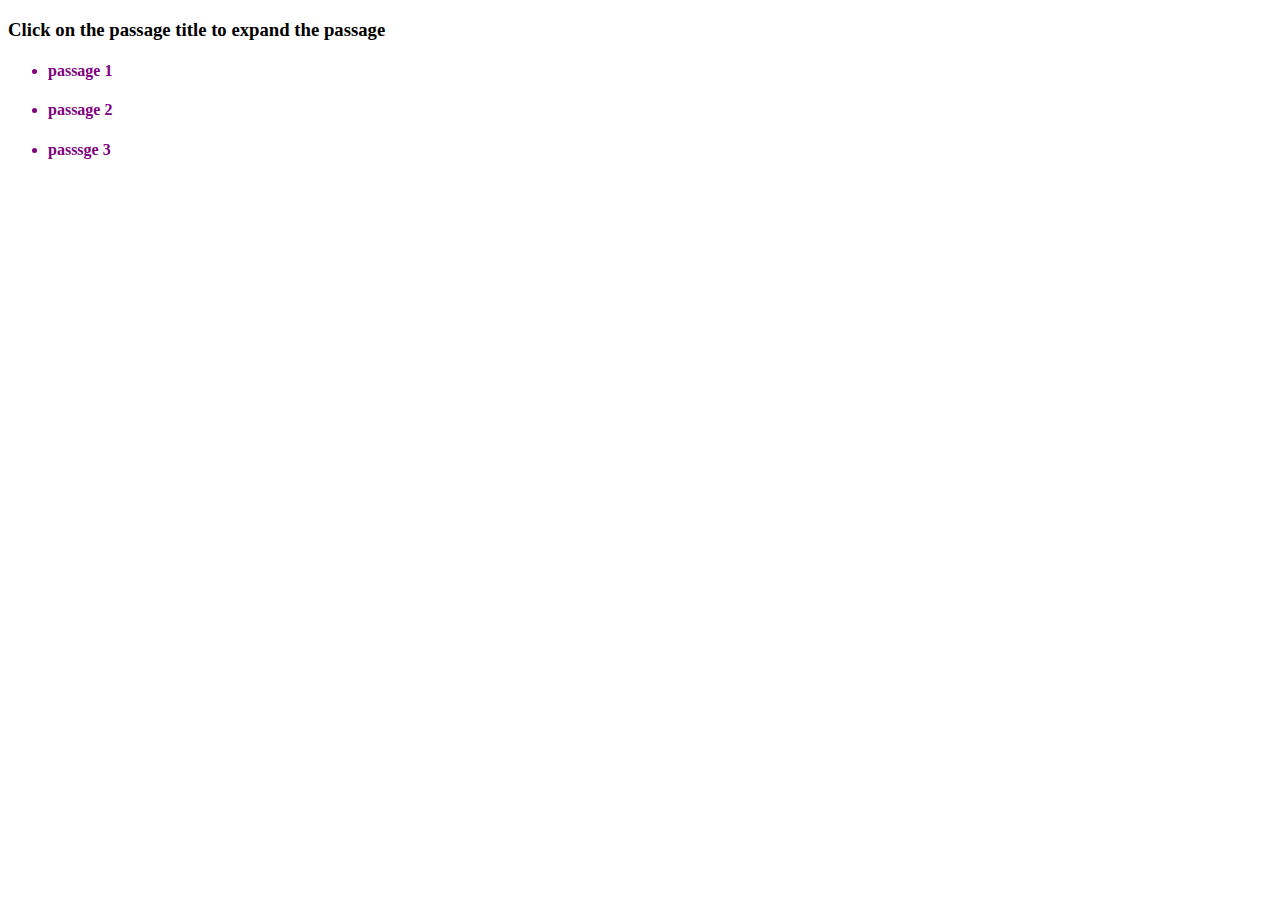
<file: vud531.github.io-ducWindowDesktop/index.html>
<!DOCTYPE html>
<html>
<head>
  <meta charset="utf-8">
  <title>ESL Reading</title>
  <link rel="stylesheet" href="styles.css">
</head>
<body>
  <h3>Click on the passage title to expand the passage</h3>

  <div id="passage-list">

  </div>

 <script type="text/javascript">

  var data = ['passage 1', 'passage 2', 'passsge 3'];

  function generateTitlesList(dataArray) {
  // create the list element
    var list = document.createElement('ul');

    for (var i = 0; i < dataArray.length; i++ ) {
      // create list item
      var item = document.createElement('li');

      var pHeader = document.createElement('h4')
      pHeader.appendChild(document.createTextNode(dataArray[i]));

      // set list content
      item.appendChild(pHeader);

      let itemId = `passage${i}`

      item.setAttribute('id', itemId);
      item.childNodes[0].setAttribute('onClick',`getFullPassage('${itemId}')`)

      // appent item to list
      list.appendChild(item);

    }

    return list;
  }

  document.getElementById('passage-list').appendChild(generateTitlesList(data));

  // add click event to passage list item
  var passageList = document.getElementById('passage-list');

  function getFullPassage(id) {

    var pBody = document.createElement('p');
    pBody.appendChild(document.createTextNode("This is passage " + id));

    var item = document.getElementById(id);
    item.childNodes[0].setAttribute('onClick',`closePassage('${id}')`);
    item.appendChild(pBody);
    
  }

  function closePassage(id) {
    var item = document.getElementById(id);
    item.removeChild(item.childNodes[1]);
    item.childNodes[0].setAttribute('onClick',`getFullPassage('${id}')`);
  }

</script>

</body>
</html>
</file>
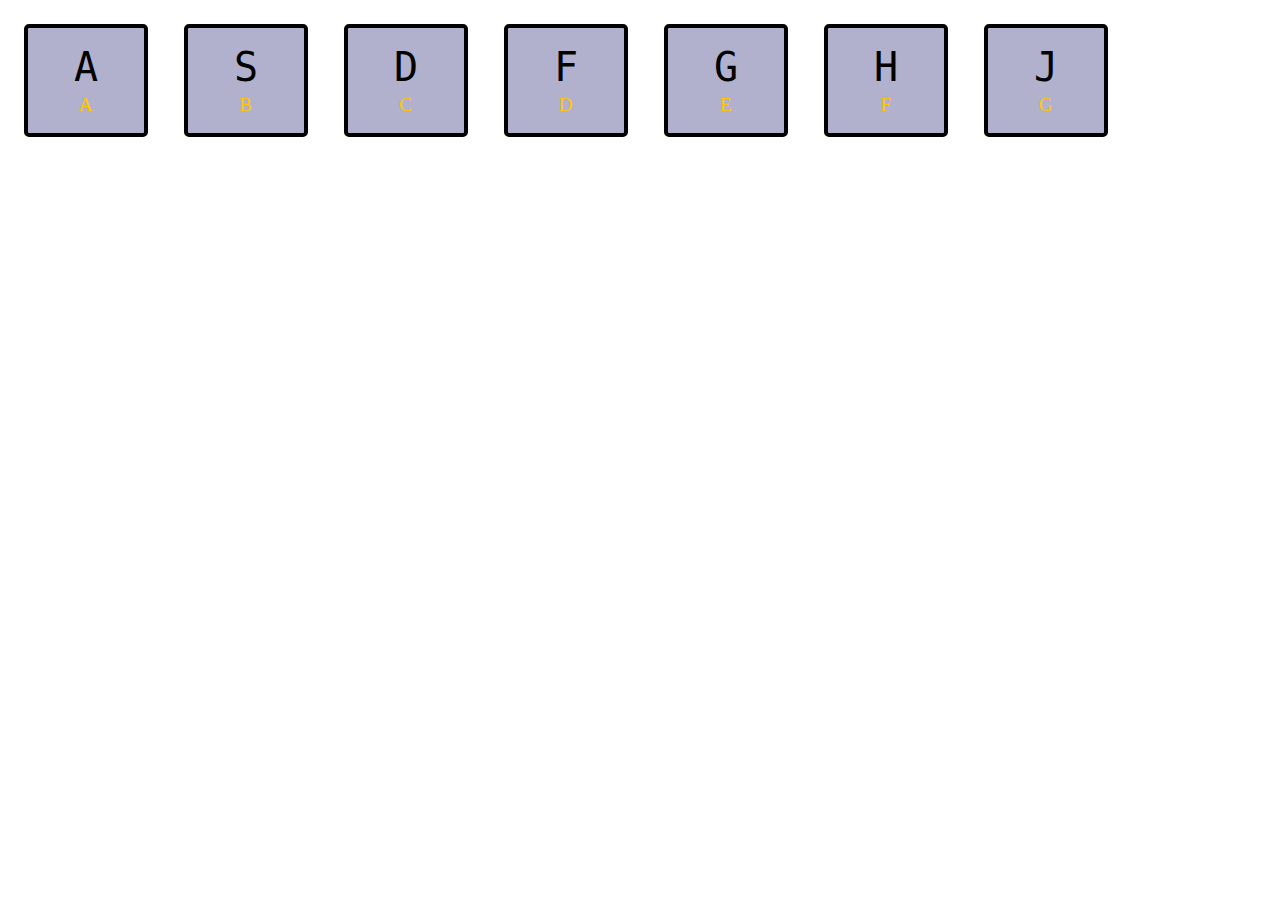
<file: tools/piano.html>
<!DOCTYPE html>
<html>
<head>
  <meta charset="utf-8">
  <title>Piano</title>
  <link rel="stylesheet" href="../assets/css/styles.css">

</head>

<div class='keys' >
    <div data-key='65' class='key'>
      <kbd>A</kbd>
      <span class='sound'>A</span>
    </div>
    <div data-key='83' class='key'>
      <kbd>S</kbd>
      <span class='sound'>B</span>
    </div>
    <div data-key='68' class='key'>
      <kbd>D</kbd>
      <span class='sound'>C</span>
    </div>
    <div data-key='70' class="key">
      <kbd>F</kbd>
      <span class='sound'>D</span>
    </div>
    <div data-key='71' class='key'>
      <kbd>G</kbd>
      <span class='sound'>E</span>
    </div>
    <div data-key='72' class='key'>
      <kbd>H</kbd>
      <span class='sound'>F</span>
    </div>
    <div data-key='74' class='key'>
      <kbd>J</kbd>
      <span class='sound'>G</span>
    </div>
</div>

<audio data-key='65' src='../assets/audio/piano-a.wav' ></audio>
<audio data-key='83' src='../assets/audio/piano-b.wav' ></audio>
<audio data-key='68' src='../assets/audio/piano-c.wav' ></audio>
<audio data-key='70' src='../assets/audio/piano-d.wav' ></audio>
<audio data-key='71' src='../assets/audio/piano-e.wav' ></audio>
<audio data-key='72' src='../assets/audio/piano-f.wav' ></audio>
<audio data-key='74' src='../assets/audio/piano-g.wav' ></audio>

<script>

  function playSound(e) {
    const audio = document.querySelector(`audio[data-key="${e.keyCode}"]`)
    const key = document.querySelector(`.key[data-key="${e.keyCode}"]`)
    if(!audio) return; //stop the function from running all together
    audio.currentTime = 0; //start the audio over
    audio.play();
    key.classList.add('playing')
  };

  function removeTransition(e) {
    //if (e.propertyName !== 'transform') return;
    this.classList.remove('playing');
  }

  const keys = document.querySelectorAll('.key');
  keys.forEach(key => key.addEventListener('transitionend', removeTransition));
  window.addEventListener('keydown', playSound)

</script>


</html>
</file>
<file: vud531.github.io-ducWindowDesktop/styles.css>
#passage-list {
  color: purple;
  cursor: pointer;
}
</file>
<file: assets/css/styles.css>
#passage-list {
  color: purple;
  cursor: pointer;
}

h3 {
  color: red;
}

.key {
  display: inline-block;
  border: 4px solid black;
  border-radius: 5px;
  margin: 1rem;
  font-size: 1.5rem;
  padding: 1rem .5rem;
  transition: all 0.07s; 
  width: 100px;
  text-align: center;
  background: rgba(100,100,156,0.5);
  text-shadow: 0 0 5x grey;
}

.playing {
  transform: scale(1.1);
  border-color: #ffc600;
  box-shadow: 0 0 10px #ffc600;
}

kbd {
  display: block;
  font-size: 40px;
}

.sound {
  font-size: 1.2rem;
  text-transform: uppercase;
  letter-spacing: 1px;
  color: #ffc600;
}
</file>
